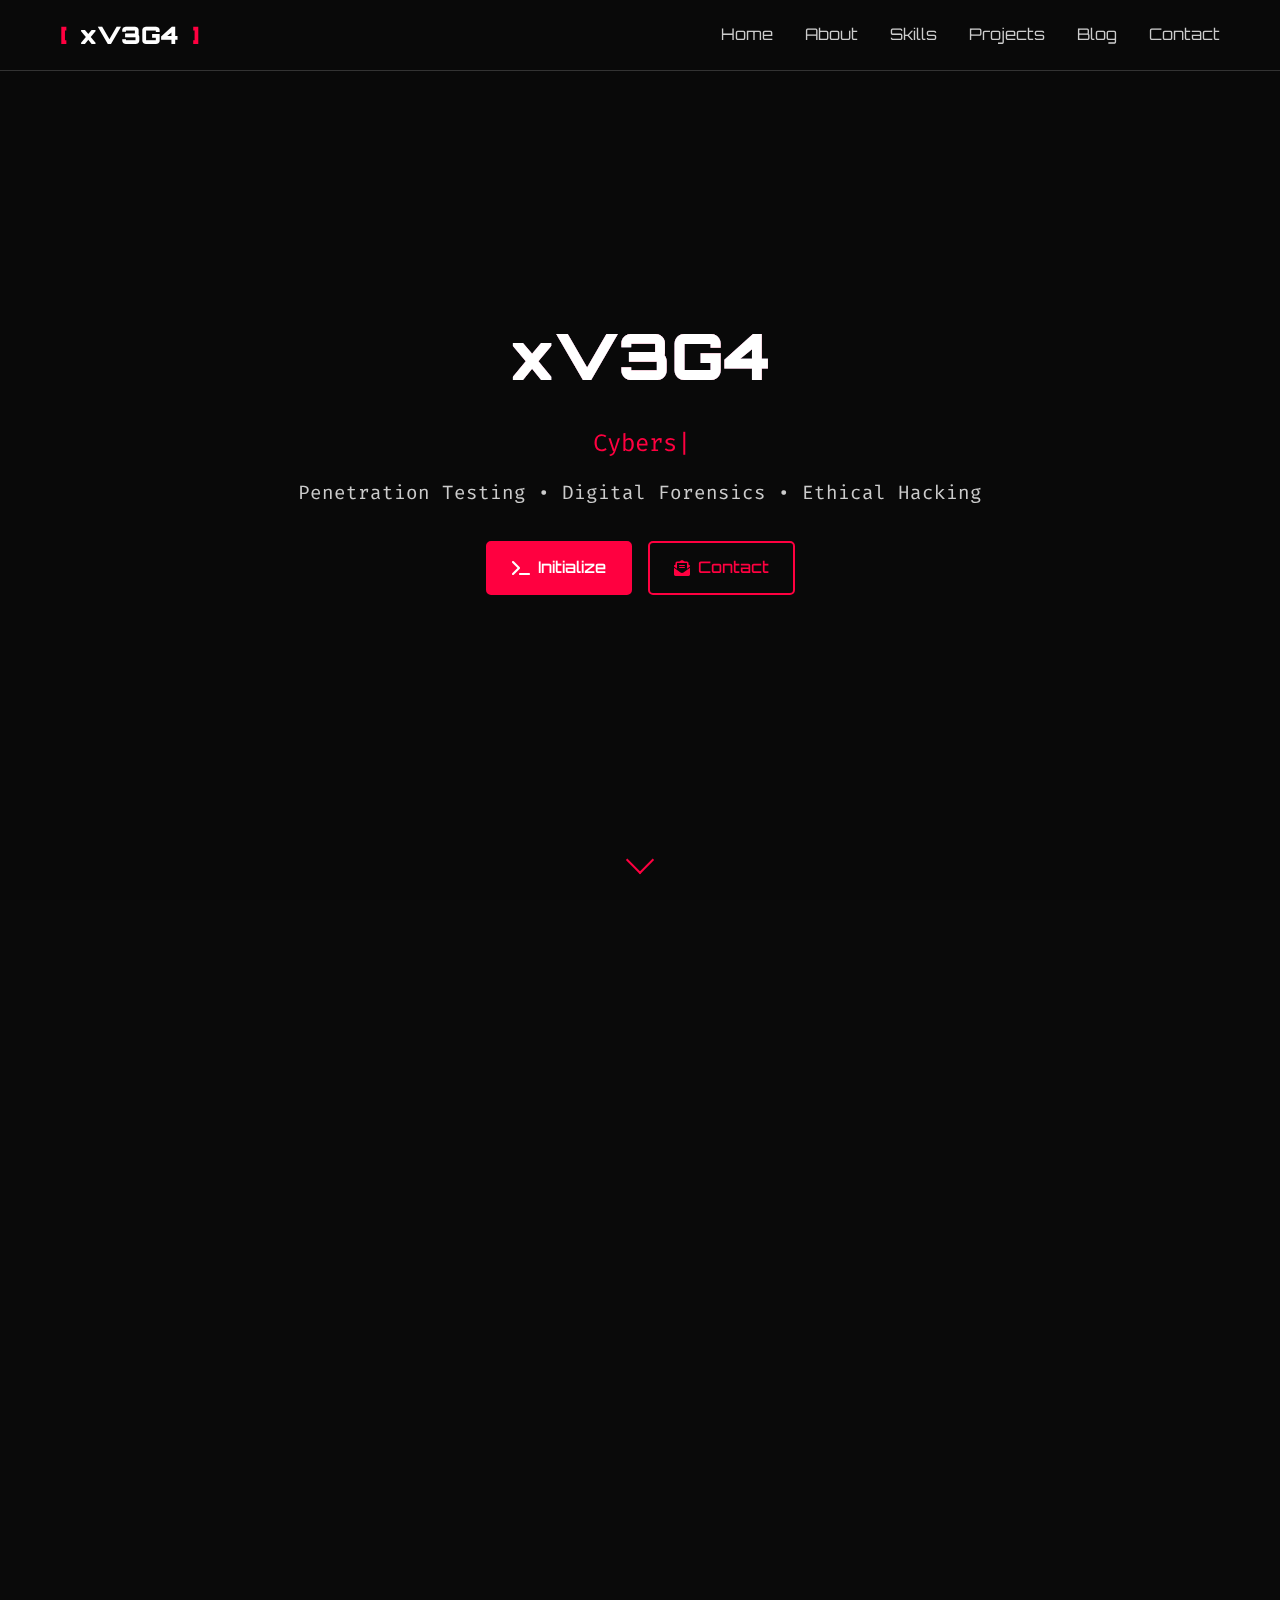
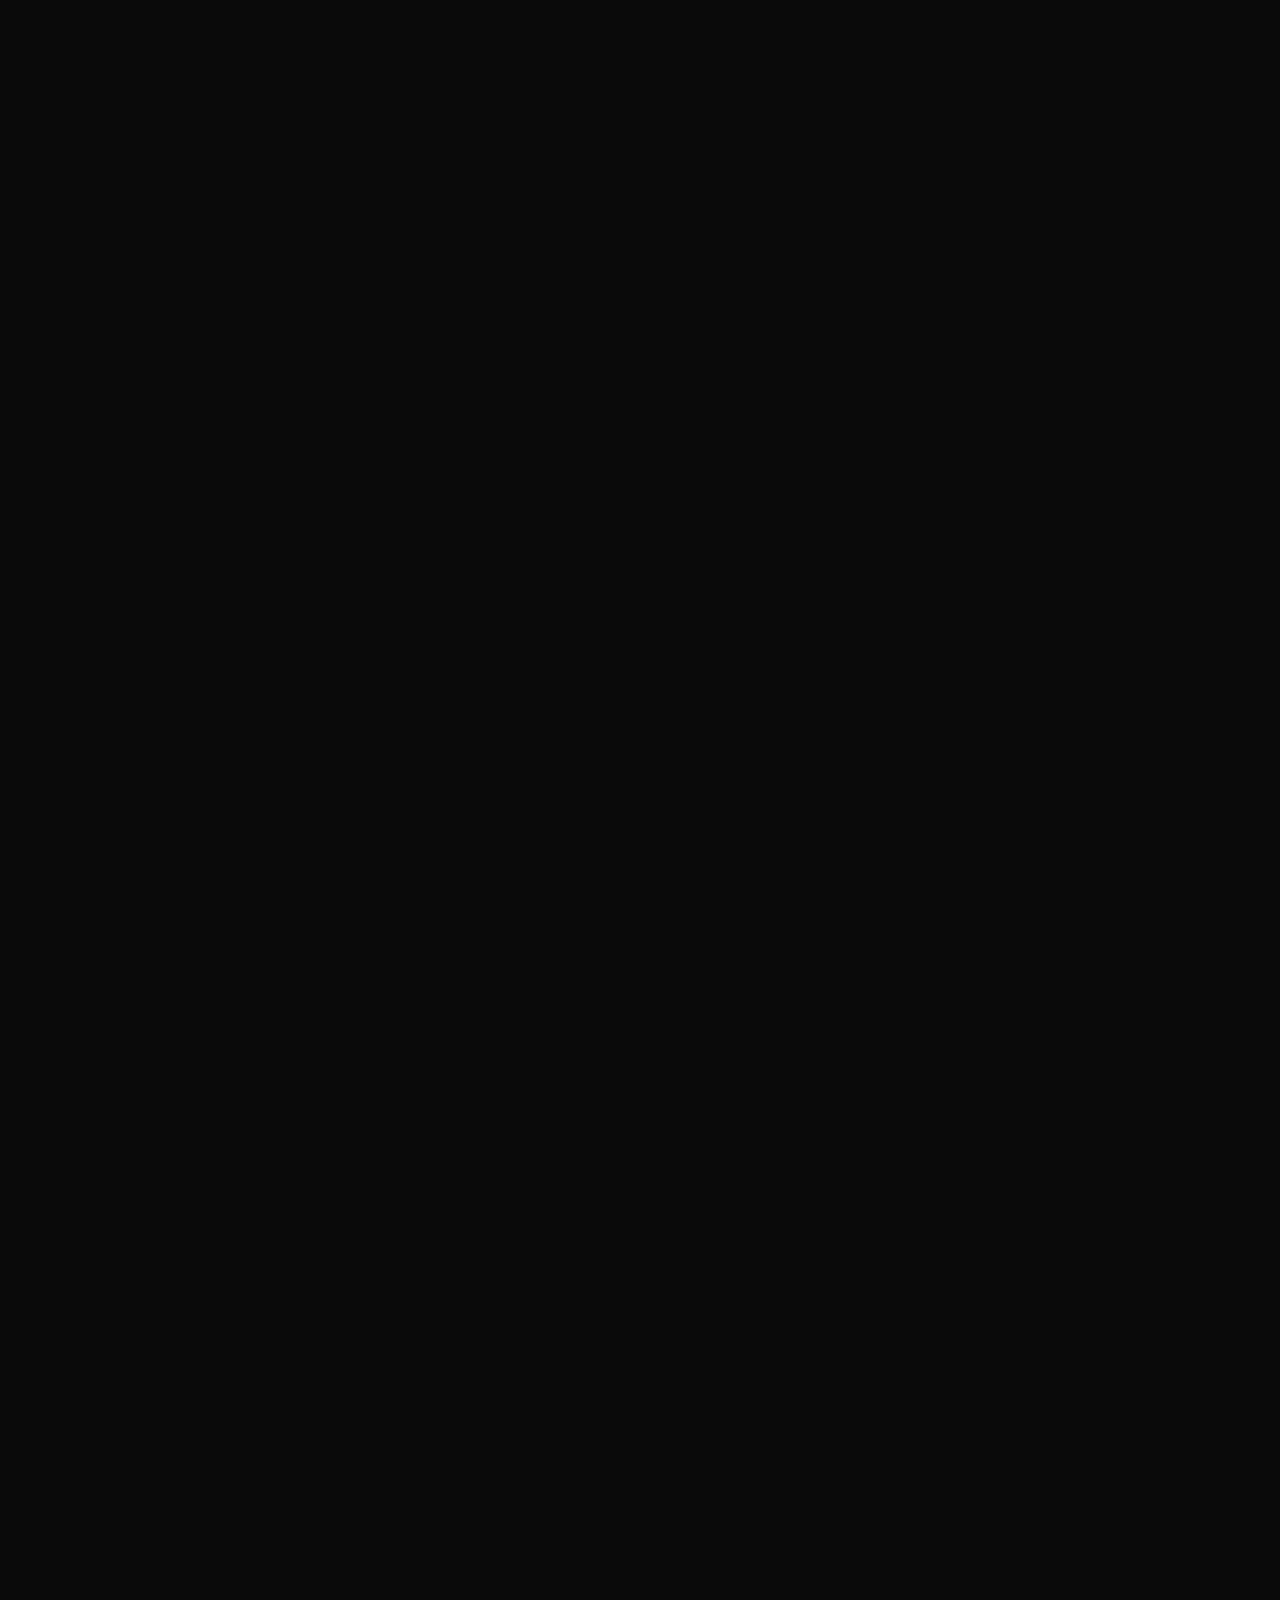
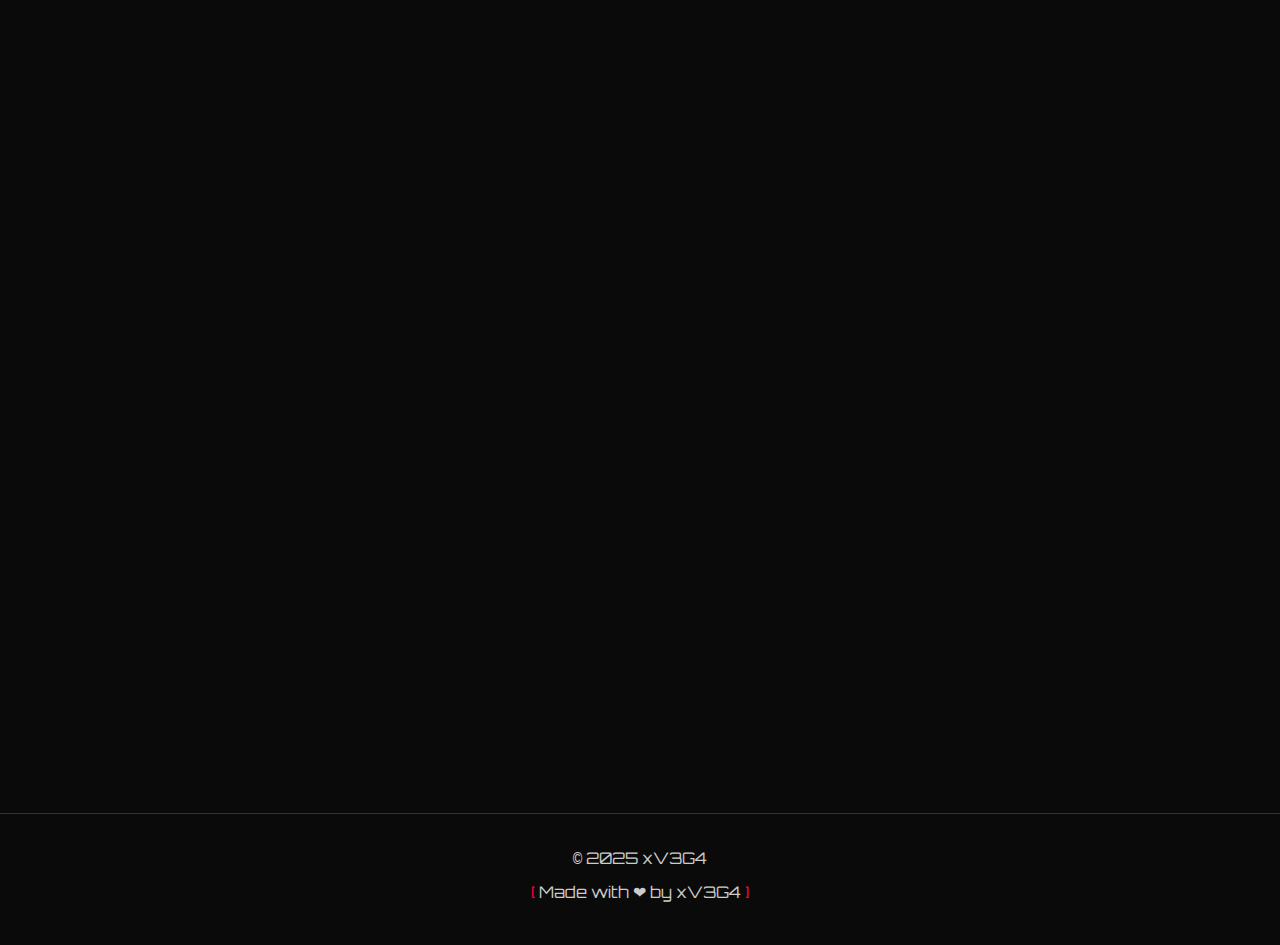
<file: index.html>
<!DOCTYPE html>
<html lang="en">
<head>
    <meta charset="UTF-8">
    <meta name="viewport" content="width=device-width, initial-scale=1.0">
    <title>xV3G4</title>
    <link rel="stylesheet" href="styles.css">
    <link href="https://fonts.googleapis.com/css2?family=Orbitron:wght@400;700;900&family=Fira+Code:wght@300;400;500&display=swap" rel="stylesheet">
    <link rel="stylesheet" href="https://cdnjs.cloudflare.com/ajax/libs/font-awesome/6.0.0/css/all.min.css">
</head>
<body>
    <!-- Matrix Rain Background -->
    <canvas id="matrix-rain"></canvas>
    
    <!-- Navigation -->
    <nav class="navbar">
        <div class="nav-container">
            <div class="nav-logo">
                <a href="index.html" style="text-decoration: none; color: inherit;">
                    <span class="logo-bracket">[</span>
                    <span class="logo-text">xV3G4</span>
                    <span class="logo-bracket">]</span>
                </a>
            </div>
            <ul class="nav-menu">
                <li><a href="#home" class="nav-link">Home</a></li>
                <li><a href="#about" class="nav-link">About</a></li>
                <li><a href="#skills" class="nav-link">Skills</a></li>
                <li><a href="#projects" class="nav-link">Projects</a></li>
                <li><a href="#blog" class="nav-link">Blog</a></li>
                <li><a href="#contact" class="nav-link">Contact</a></li>
            </ul>
            <div class="hamburger">
                <span></span>
                <span></span>
                <span></span>
            </div>
        </div>
    </nav>

    <!-- Hero Section -->
    <section id="home" class="hero">
        <div class="hero-content">
            <div class="glitch-container">
                <h1 class="hero-title glitch" data-text="xV3G4">xV3G4</h1>
            </div>
            <div class="typing-container">
                <p class="typing-text">Cybersecurity Student</p>
                <span class="cursor">|</span>
            </div>
            <p class="hero-subtitle">Penetration Testing • Digital Forensics • Ethical Hacking</p>
            <div class="hero-buttons">
                <a href="#about" class="btn btn-primary">
                    <i class="fas fa-terminal"></i>
                    Initialize
                </a>
                <a href="#contact" class="btn btn-secondary">
                    <i class="fas fa-envelope-open-text"></i>
                    Contact
                </a>
            </div>
        </div>
        <div class="scroll-indicator">
            <div class="scroll-arrow"></div>
        </div>
    </section>

    <!-- About Section -->
    <section id="about" class="about">
        <div class="container">
            <h2 class="section-title">
                <span class="section-number">01.</span>
                About Me
            </h2>
            <div class="about-content">
                <div class="about-text">
                    <div class="terminal-window">
                        <div class="terminal-header">
                            <div class="terminal-buttons">
                                <span class="btn-close"></span>
                                <span class="btn-minimize"></span>
                                <span class="btn-maximize"></span>
                            </div>
                            <span class="terminal-title">about_xV3G4.txt</span>
                        </div>
                        <div class="terminal-content">
                            <p><span class="prompt">$</span> cat about.txt</p>
                            <p>Passionate cybersecurity student dedicated to understanding the intricacies of digital security. Currently exploring penetration testing, network security, and digital forensics.</p>
                            <p>I believe in ethical hacking and responsible disclosure, using my skills to make the digital world safer for everyone.</p>
                            <br>
                            <p><span class="prompt">$</span> whoami</p>
                            <p>A future cybersecurity professional with a passion for continuous learning and innovation.</p>
                        </div>
                    </div>
                </div>
                <div class="about-image">
                    <div class="image-frame">
                        <div class="scan-line"></div>
                        <img src="profile-picture.jpg" alt="xV3G4 Profile" class="profile-image">
                    </div>
                </div>
            </div>
        </div>
    </section>

    <!-- Skills Section -->
    <section id="skills" class="skills">
        <div class="container">
            <h2 class="section-title">
                <span class="section-number">02.</span>
                Skills & Expertise
            </h2>
            <div class="skills-grid">
                <div class="skill-category">
                    <div class="skill-header">
                        <i class="fas fa-shield-alt"></i>
                        <h3>Security</h3>
                    </div>
                    <ul class="skill-list">
                        <li>Penetration Testing</li>
                        <li>Vulnerability Assessment</li>
                        <li>Network Security</li>
                        <li>Digital Forensics</li>
                        <li>OSINT</li>
                    </ul>
                </div>
                <div class="skill-category">
                    <div class="skill-header">
                        <i class="fas fa-code"></i>
                        <h3>Programming</h3>
                    </div>
                    <ul class="skill-list">
                        <li>Python</li>
                        <li>Bash/Shell</li>
                        <li>JavaScript</li>
                        <li>HTML/CSS</li>
                        <li>SQL</li>
                    </ul>
                </div>
                <div class="skill-category">
                    <div class="skill-header">
                        <i class="fas fa-tools"></i>
                        <h3>Tools</h3>
                    </div>
                    <ul class="skill-list">
                        <li>Sliver</li>
                        <li>Metasploit</li>
                        <li>Wireshark</li>
                        <li>Burp Suite</li>
                        <li>Nmap</li>
                    </ul>
                </div>
            </div>
        </div>
    </section>

    <!-- Projects Section -->
    <section id="projects" class="projects">
        <div class="container">
            <h2 class="section-title">
                <span class="section-number">03.</span>
                Projects
            </h2>
            <div class="projects-grid">
                <div class="project-card">
                    <div class="project-header">
                        <i class="fas fa-bug"></i>
                        <h3>Coming Soon</h3>
                    </div>
                    <p>...</p>
                    <div class="project-tech">
                        <span>?</span>
                        <span>?</span>
                        <span>?</span>
                    </div>
                    <div class="project-links">
                        <a href="#" class="project-link">
                            <i class="fab fa-github"></i>
                        </a>
                        <a href="#" class="project-link">
                            <i class="fas fa-external-link-alt"></i>
                        </a>
                    </div>
                </div>
                <div class="project-card">
                    <div class="project-header">
                        <i class="fas fa-lock"></i>
                        <h3>Coming Soon</h3>
                    </div>
                    <p>...</p>
                    <div class="project-tech">
                        <span>?</span>
                        <span>?</span>
                        <span>?</span>
                    </div>
                    <div class="project-links">
                        <a href="#" class="project-link">
                            <i class="fab fa-github"></i>
                        </a>
                        <a href="#" class="project-link">
                            <i class="fas fa-external-link-alt"></i>
                        </a>
                    </div>
                </div>
                <div class="project-card">
                    <div class="project-header">
                        <i class="fas fa-search"></i>
                        <h3>Coming Soon</h3>
                    </div>
                    <p>...</p>
                    <div class="project-tech">
                        <span>?</span>
                        <span>?</span>
                        <span>?</span>
                    </div>
                    <div class="project-links">
                        <a href="#" class="project-link">
                            <i class="fab fa-github"></i>
                        </a>
                        <a href="#" class="project-link">
                            <i class="fas fa-external-link-alt"></i>
                        </a>
                    </div>
                </div>
            </div>
        </div>
    </section>

    <!-- Blog Section -->
    <section id="blog" class="blog">
        <div class="container">
            <h2 class="section-title">
                <span class="section-number">04.</span>
                Blog & Articles
            </h2>
            <div class="blog-grid">
                <article class="blog-post">
                    <div class="post-date">???</div>
                    <h3>Coming Soon</h3>
                    <p>...</p>
                    <a href="#" class="read-more">Read More <i class="fas fa-arrow-right"></i></a>
                </article>
                <article class="blog-post">
                    <div class="post-date">???</div>
                    <h3>Coming Soon</h3>
                    <p>...</p>
                    <a href="#" class="read-more">Read More <i class="fas fa-arrow-right"></i></a>
                </article>
                <article class="blog-post">
                    <div class="post-date">???</div>
                    <h3>Coming Soon</h3>
                    <p>...</p>
                    <a href="#" class="read-more">Read More <i class="fas fa-arrow-right"></i></a>
                </article>
            </div>
            <div class="blog-center">
                <a href="blog.html" class="btn btn-primary">
                    <i class="fas fa-newspaper"></i>
                    View All Posts
                </a>
            </div>
        </div>
    </section>

    <!-- Contact Section -->
    <section id="contact" class="contact">
        <div class="container">
            <h2 class="section-title">
                <span class="section-number">05.</span>
                Get In Touch
            </h2>
            <div class="contact-content">
                <div class="contact-text">
                    <p>Want to talk cybersecurity, share interesting findings, or work on projects together ?</p>
                    <br>
                    <p>Feel free to reach out !</p>
                </div>
                <div class="contact-links">
                    <a href="mailto:xV3G4@proton.me" class="contact-link">
                        <i class="fas fa-envelope"></i>
                        <span>Email</span>
                    </a>
                    <a href="https://github.com/xV3G4" class="contact-link">
                        <i class="fab fa-github"></i>
                        <span>GitHub</span>
                    </a>
                </div>
            </div>
        </div>
    </section>

    <!-- Footer -->
    <footer class="footer">
        <div class="container">
            <p>&copy; 2025 xV3G4</p>
            <p>
                <span class="footer-bracket">[</span>
                Made with ❤ by xV3G4
                <span class="footer-bracket">]</span>
            </p>
        </div>
    </footer>

    <script src="script.js"></script>
</body>
</html>
</file>
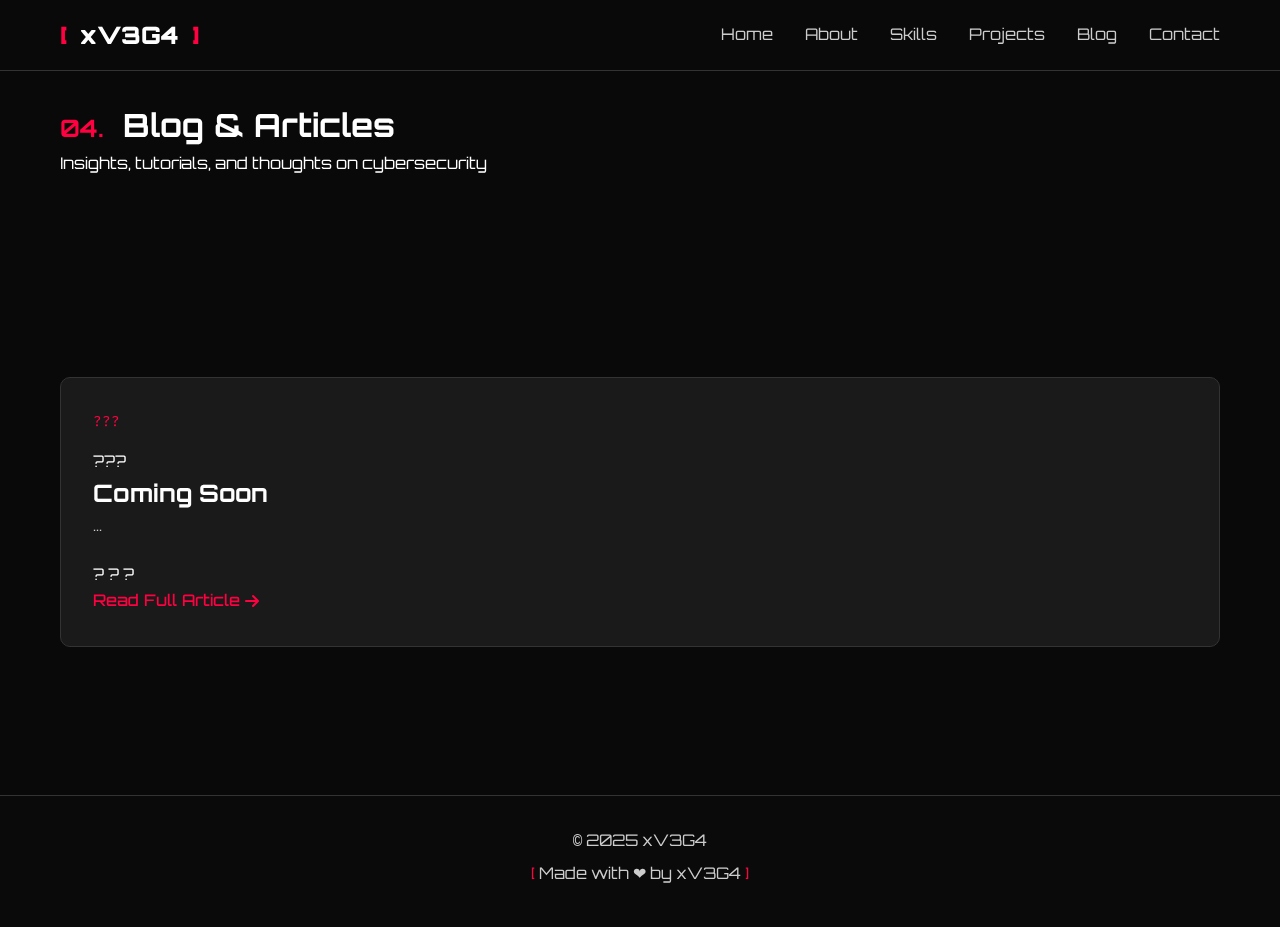
<file: blog.html>
<!DOCTYPE html>
<html lang="en">
<head>
    <meta charset="UTF-8">
    <meta name="viewport" content="width=device-width, initial-scale=1.0">
    <title>xV3G4 - Blog</title>
    <link rel="stylesheet" href="styles.css">
    <link href="https://fonts.googleapis.com/css2?family=Orbitron:wght@400;700;900&family=Fira+Code:wght@300;400;500&display=swap" rel="stylesheet">
    <link rel="stylesheet" href="https://cdnjs.cloudflare.com/ajax/libs/font-awesome/6.0.0/css/all.min.css">
</head>
<body>
    <!-- Matrix Rain Background -->
    <canvas id="matrix-rain"></canvas>
    
    <!-- Navigation -->
    <nav class="navbar">
        <div class="nav-container">
            <div class="nav-logo">
                <a href="index.html" style="text-decoration: none; color: inherit;">
                    <span class="logo-bracket">[</span>
                    <span class="logo-text">xV3G4</span>
                    <span class="logo-bracket">]</span>
                </a>
            </div>
            <ul class="nav-menu">
                <li><a href="index.html#home" class="nav-link">Home</a></li>
                <li><a href="index.html#about" class="nav-link">About</a></li>
                <li><a href="index.html#skills" class="nav-link">Skills</a></li>
                <li><a href="index.html#projects" class="nav-link">Projects</a></li>
                <li><a href="blog.html" class="nav-link active">Blog</a></li>
                <li><a href="index.html#contact" class="nav-link">Contact</a></li>
            </ul>
            <div class="hamburger">
                <span></span>
                <span></span>
                <span></span>
            </div>
        </div>
    </nav>

    <!-- Blog Header -->
    <section class="blog-header">
        <div class="container">
            <h1 class="page-title">
                <span class="section-number">04.</span>
                Blog & Articles
            </h1>
            <p class="page-subtitle">Insights, tutorials, and thoughts on cybersecurity</p>
        </div>
    </section>

    <!-- Blog Content -->
    <section class="blog-content">
        <div class="container">
            <div class="blog-grid">
                <article class="blog-post featured">
                    <div class="post-meta">
                        <div class="post-date">???</div>
                        <div class="post-category">???</div>
                    </div>
                    <h2>Coming Soon</h2>
                    <p>...</p>
                    <div class="post-tags">
                        <span>?</span>
                        <span>?</span>
                        <span>?</span>
                    </div>
                    <a href="#" class="read-more">Read Full Article <i class="fas fa-arrow-right"></i></a>
                </article>
            </div>
        </div>
    </section>

    <!-- Footer -->
    <footer class="footer">
        <div class="container">
            <p>&copy; 2025 xV3G4</p>
            <p>
                <span class="footer-bracket">[</span>
                Made with ❤ by xV3G4
                <span class="footer-bracket">]</span>
            </p>
        </div>
    </footer>

    <script src="script.js"></script>
</body>
</html>
</file>
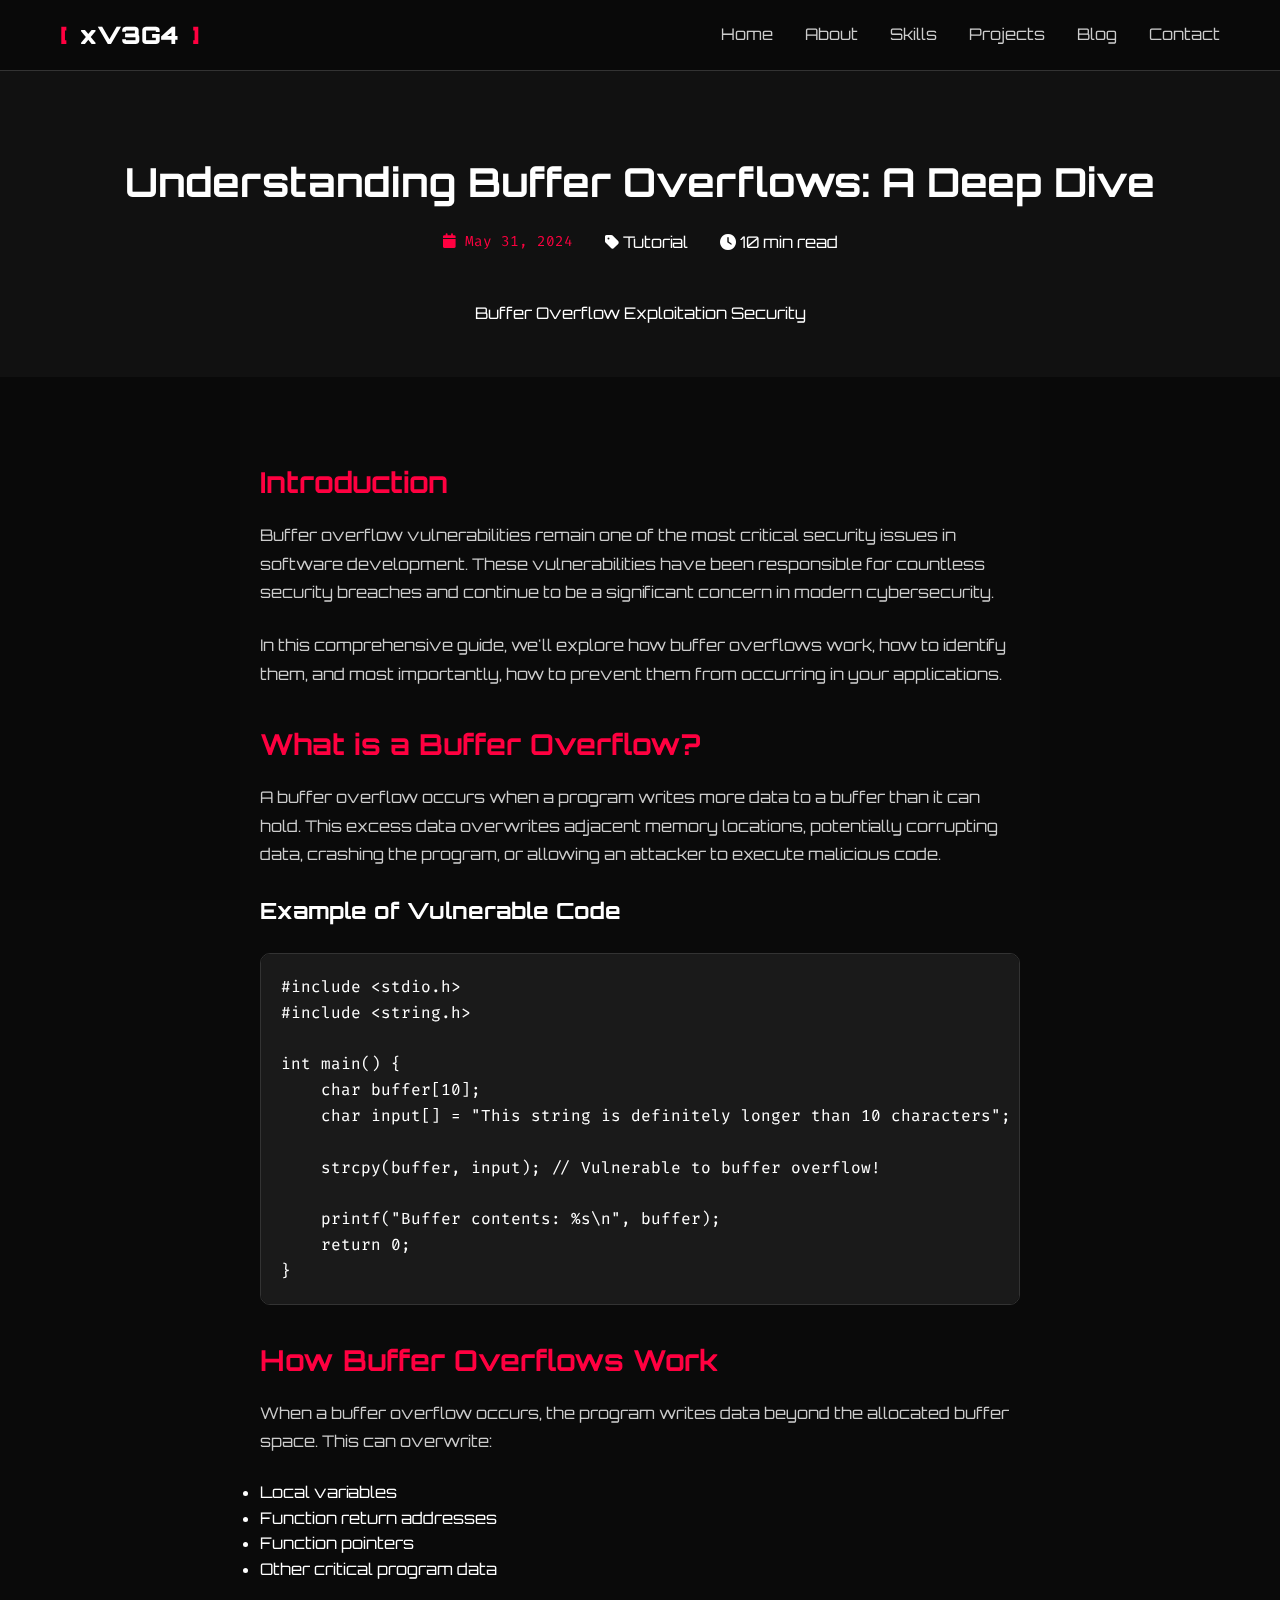
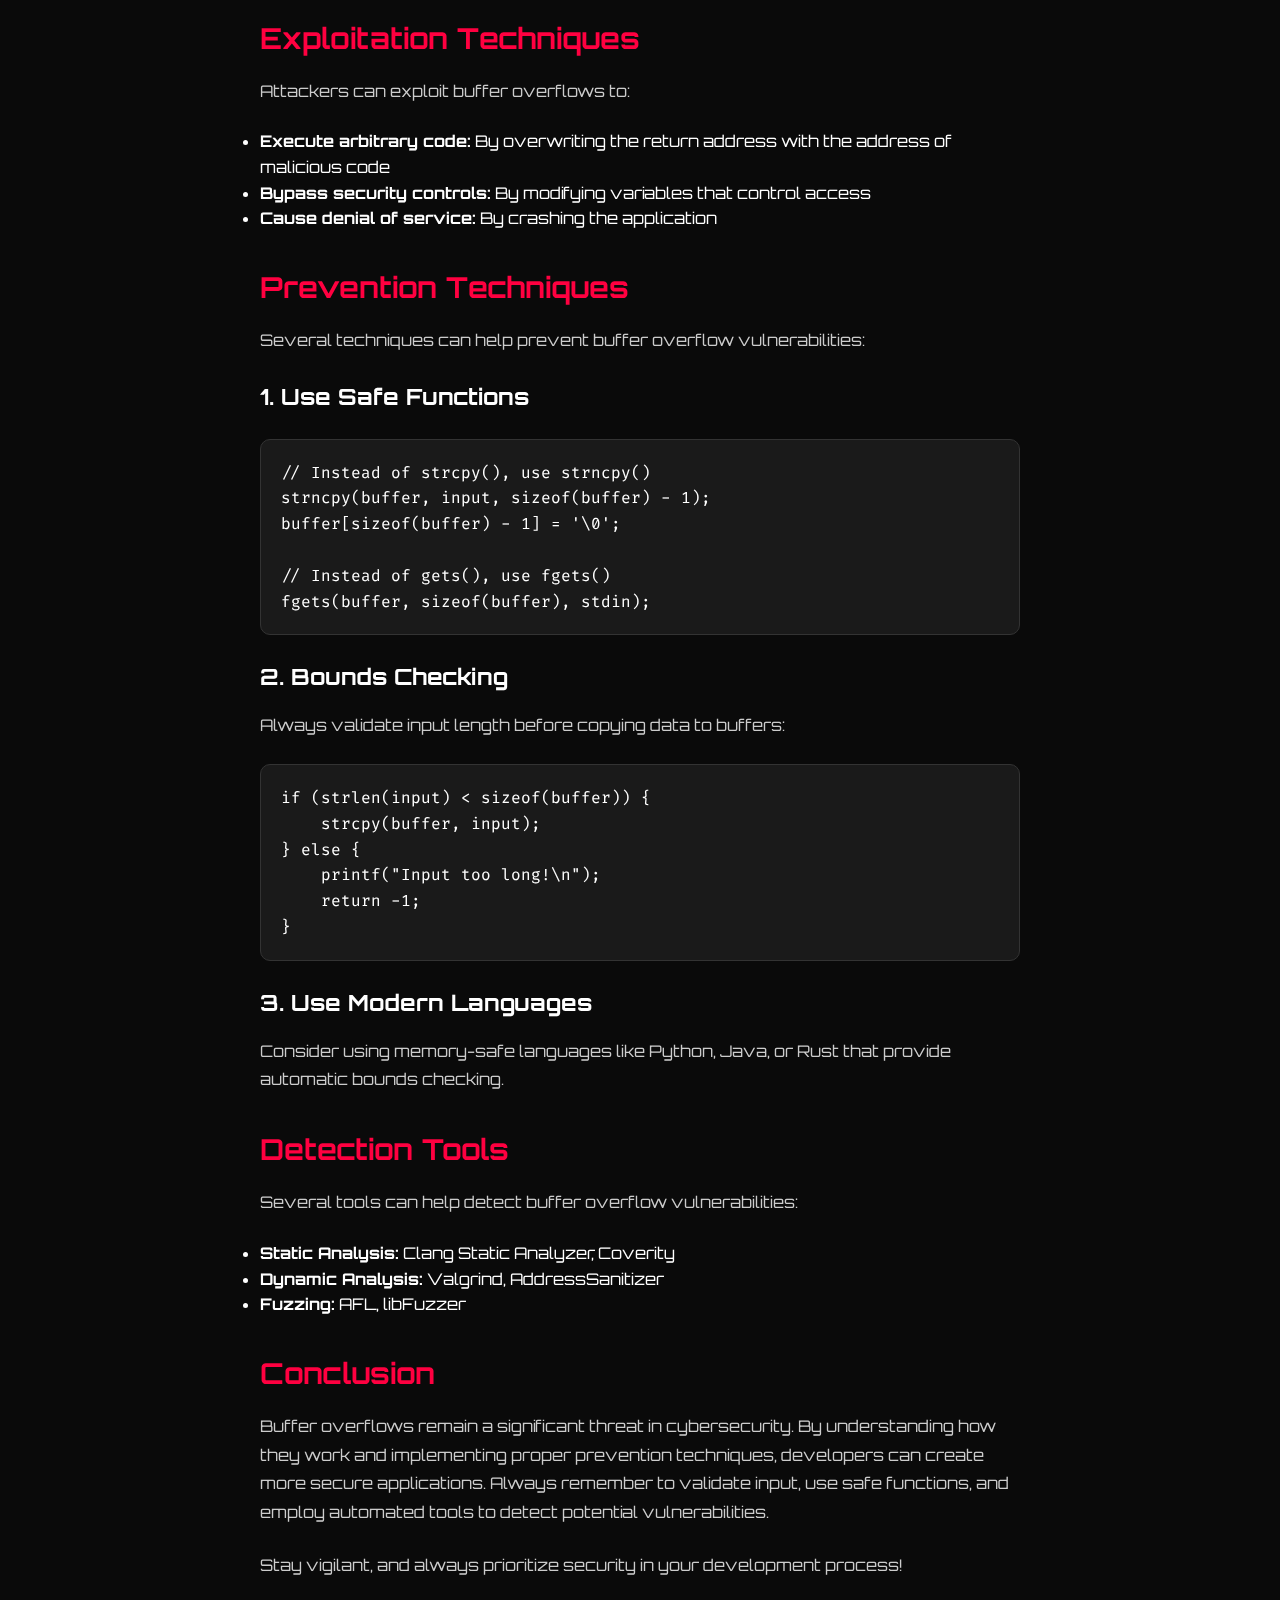
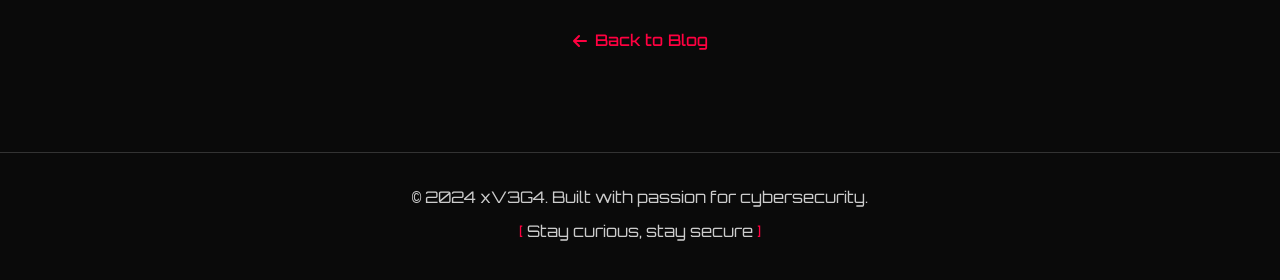
<file: posts/example.html>
<!DOCTYPE html>
<html lang="en">
<head>
    <meta charset="UTF-8">
    <meta name="viewport" content="width=device-width, initial-scale=1.0">
    <title>Understanding Buffer Overflows: A Deep Dive - xV3G4</title>
    <link rel="stylesheet" href="../styles.css">
    <link href="https://fonts.googleapis.com/css2?family=Orbitron:wght@400;700;900&family=Fira+Code:wght@300;400;500&display=swap" rel="stylesheet">
    <link rel="stylesheet" href="https://cdnjs.cloudflare.com/ajax/libs/font-awesome/6.0.0/css/all.min.css">
    <style>
        /* Additional styles for blog post */
        .post-header {
            padding: 150px 0 50px 0;
            background: var(--secondary-bg);
            text-align: center;
        }
        
        .post-title {
            font-size: 2.5rem;
            margin-bottom: 1rem;
            color: var(--text-primary);
        }
        
        .post-meta-info {
            display: flex;
            justify-content: center;
            gap: 2rem;
            margin-bottom: 2rem;
            flex-wrap: wrap;
        }
        
        .post-content {
            max-width: 800px;
            margin: 0 auto;
            padding: 50px 20px;
            background: var(--primary-bg);
        }
        
        .post-content h2 {
            color: var(--primary-red);
            margin: 2rem 0 1rem 0;
            font-size: 1.8rem;
        }
        
        .post-content h3 {
            color: var(--text-primary);
            margin: 1.5rem 0 1rem 0;
            font-size: 1.4rem;
        }
        
        .post-content p {
            margin-bottom: 1.5rem;
            line-height: 1.8;
            color: var(--text-secondary);
        }
        
        .post-content code {
            background: var(--card-bg);
            padding: 2px 6px;
            border-radius: 4px;
            font-family: var(--font-code);
            color: var(--primary-red);
        }
        
        .post-content pre {
            background: var(--card-bg);
            padding: 20px;
            border-radius: 10px;
            overflow-x: auto;
            margin: 1.5rem 0;
            border: 1px solid var(--border-color);
        }
        
        .post-content pre code {
            background: none;
            padding: 0;
            color: var(--text-primary);
        }
        
        .back-to-blog {
            text-align: center;
            margin: 3rem 0;
        }
        
        .back-btn {
            color: var(--primary-red);
            text-decoration: none;
            font-weight: 500;
            display: inline-flex;
            align-items: center;
            gap: 8px;
            transition: all 0.3s ease;
        }
        
        .back-btn:hover {
            gap: 12px;
        }
    </style>
</head>
<body>
    <!-- Matrix Rain Background -->
    <canvas id="matrix-rain"></canvas>
    
    <!-- Navigation -->
    <nav class="navbar">
        <div class="nav-container">
            <div class="nav-logo">
                <a href="../index.html" style="text-decoration: none; color: inherit;">
                    <span class="logo-bracket">[</span>
                    <span class="logo-text">xV3G4</span>
                    <span class="logo-bracket">]</span>
                </a>
            </div>
            <ul class="nav-menu">
                <li><a href="../index.html#home" class="nav-link">Home</a></li>
                <li><a href="../index.html#about" class="nav-link">About</a></li>
                <li><a href="../index.html#skills" class="nav-link">Skills</a></li>
                <li><a href="../index.html#projects" class="nav-link">Projects</a></li>
                <li><a href="../blog.html" class="nav-link active">Blog</a></li>
                <li><a href="../index.html#contact" class="nav-link">Contact</a></li>
            </ul>
            <div class="hamburger">
                <span></span>
                <span></span>
                <span></span>
            </div>
        </div>
    </nav>

    <!-- Post Header -->
    <section class="post-header">
        <div class="container">
            <h1 class="post-title">Understanding Buffer Overflows: A Deep Dive</h1>
            <div class="post-meta-info">
                <div class="post-date">
                    <i class="fas fa-calendar"></i>
                    <span>May 31, 2024</span>
                </div>
                <div class="post-category">
                    <i class="fas fa-tag"></i>
                    <span>Tutorial</span>
                </div>
                <div class="read-time">
                    <i class="fas fa-clock"></i>
                    <span>10 min read</span>
                </div>
            </div>
            <div class="post-tags">
                <span>Buffer Overflow</span>
                <span>Exploitation</span>
                <span>Security</span>
            </div>
        </div>
    </section>

    <!-- Post Content -->
    <div class="post-content">
        <h2>Introduction</h2>
        <p>Buffer overflow vulnerabilities remain one of the most critical security issues in software development. These vulnerabilities have been responsible for countless security breaches and continue to be a significant concern in modern cybersecurity.</p>
        
        <p>In this comprehensive guide, we'll explore how buffer overflows work, how to identify them, and most importantly, how to prevent them from occurring in your applications.</p>

        <h2>What is a Buffer Overflow?</h2>
        <p>A buffer overflow occurs when a program writes more data to a buffer than it can hold. This excess data overwrites adjacent memory locations, potentially corrupting data, crashing the program, or allowing an attacker to execute malicious code.</p>

        <h3>Example of Vulnerable Code</h3>
        <pre><code>#include &lt;stdio.h&gt;
#include &lt;string.h&gt;

int main() {
    char buffer[10];
    char input[] = "This string is definitely longer than 10 characters";
    
    strcpy(buffer, input); // Vulnerable to buffer overflow!
    
    printf("Buffer contents: %s\n", buffer);
    return 0;
}</code></pre>

        <h2>How Buffer Overflows Work</h2>
        <p>When a buffer overflow occurs, the program writes data beyond the allocated buffer space. This can overwrite:</p>
        <ul>
            <li>Local variables</li>
            <li>Function return addresses</li>
            <li>Function pointers</li>
            <li>Other critical program data</li>
        </ul>

        <h2>Exploitation Techniques</h2>
        <p>Attackers can exploit buffer overflows to:</p>
        <ul>
            <li><strong>Execute arbitrary code:</strong> By overwriting the return address with the address of malicious code</li>
            <li><strong>Bypass security controls:</strong> By modifying variables that control access</li>
            <li><strong>Cause denial of service:</strong> By crashing the application</li>
        </ul>

        <h2>Prevention Techniques</h2>
        <p>Several techniques can help prevent buffer overflow vulnerabilities:</p>

        <h3>1. Use Safe Functions</h3>
        <pre><code>// Instead of strcpy(), use strncpy()
strncpy(buffer, input, sizeof(buffer) - 1);
buffer[sizeof(buffer) - 1] = '\0';

// Instead of gets(), use fgets()
fgets(buffer, sizeof(buffer), stdin);</code></pre>

        <h3>2. Bounds Checking</h3>
        <p>Always validate input length before copying data to buffers:</p>
        <pre><code>if (strlen(input) < sizeof(buffer)) {
    strcpy(buffer, input);
} else {
    printf("Input too long!\n");
    return -1;
}</code></pre>

        <h3>3. Use Modern Languages</h3>
        <p>Consider using memory-safe languages like Python, Java, or Rust that provide automatic bounds checking.</p>

        <h2>Detection Tools</h2>
        <p>Several tools can help detect buffer overflow vulnerabilities:</p>
        <ul>
            <li><strong>Static Analysis:</strong> Clang Static Analyzer, Coverity</li>
            <li><strong>Dynamic Analysis:</strong> Valgrind, AddressSanitizer</li>
            <li><strong>Fuzzing:</strong> AFL, libFuzzer</li>
        </ul>

        <h2>Conclusion</h2>
        <p>Buffer overflows remain a significant threat in cybersecurity. By understanding how they work and implementing proper prevention techniques, developers can create more secure applications. Always remember to validate input, use safe functions, and employ automated tools to detect potential vulnerabilities.</p>

        <p>Stay vigilant, and always prioritize security in your development process!</p>

        <div class="back-to-blog">
            <a href="../blog.html" class="back-btn">
                <i class="fas fa-arrow-left"></i>
                Back to Blog
            </a>
        </div>
    </div>

    <!-- Footer -->
    <footer class="footer">
        <div class="container">
            <p>&copy; 2024 xV3G4. Built with passion for cybersecurity.</p>
            <p>
                <span class="footer-bracket">[</span>
                Stay curious, stay secure
                <span class="footer-bracket">]</span>
            </p>
        </div>
    </footer>

    <script src="../script.js"></script>
</body>
</html>
</file>
<file: styles.css>
/* Reset and Base Styles */
* {
    margin: 0;
    padding: 0;
    box-sizing: border-box;
}

:root {
    --primary-bg: #0a0a0a;
    --secondary-bg: #111111;
    --card-bg: #1a1a1a;
    --primary-red: #ff0040;
    --secondary-red: #cc0033;
    --text-primary: #ffffff;
    --text-secondary: #cccccc;
    --text-accent: #ff0040;
    --border-color: #333333;
    --shadow-color: rgba(255, 0, 64, 0.3);
    --font-main: 'Orbitron', monospace;
    --font-code: 'Fira Code', monospace;
}

html {
    scroll-behavior: smooth;
}

body {
    font-family: var(--font-main);
    background-color: var(--primary-bg);
    color: var(--text-primary);
    line-height: 1.6;
    overflow-x: hidden;
}

.container {
    max-width: 1200px;
    margin: 0 auto;
    padding: 0 20px;
}

/* Matrix Rain Background */
#matrix-rain {
    position: fixed;
    top: 0;
    left: 0;
    width: 100%;
    height: 100%;
    z-index: -1;
    opacity: 0.1;
}

/* Navigation */
.navbar {
    position: fixed;
    top: 0;
    width: 100%;
    background: rgba(10, 10, 10, 0.95);
    backdrop-filter: blur(10px);
    border-bottom: 1px solid var(--border-color);
    z-index: 1000;
    transition: all 0.3s ease;
}

.nav-container {
    max-width: 1200px;
    margin: 0 auto;
    display: flex;
    justify-content: space-between;
    align-items: center;
    padding: 1rem 20px;
}

.nav-logo {
    font-size: 1.5rem;
    font-weight: 900;
    color: var(--text-primary);
}

.logo-bracket {
    color: var(--primary-red);
}

.logo-text {
    margin: 0 5px;
}

.nav-menu {
    display: flex;
    list-style: none;
    gap: 2rem;
}

.nav-link {
    color: var(--text-secondary);
    text-decoration: none;
    transition: all 0.3s ease;
    font-weight: 400;
    position: relative;
}

.nav-link:hover {
    color: var(--primary-red);
}

.nav-link::after {
    content: '';
    position: absolute;
    bottom: -5px;
    left: 0;
    width: 0;
    height: 2px;
    background: var(--primary-red);
    transition: width 0.3s ease;
}

.nav-link:hover::after {
    width: 100%;
}

.hamburger {
    display: none;
    flex-direction: column;
    cursor: pointer;
}

.hamburger span {
    width: 25px;
    height: 3px;
    background: var(--text-primary);
    margin: 3px 0;
    transition: 0.3s;
}

/* Hero Section */
.hero {
    height: 100vh;
    display: flex;
    align-items: center;
    justify-content: center;
    text-align: center;
    position: relative;
}

.hero-content {
    z-index: 2;
}

.glitch-container {
    margin-bottom: 1rem;
}

.hero-title {
    font-size: 4rem;
    font-weight: 900;
    margin-bottom: 0.5rem;
    color: var(--text-primary);
}

.glitch {
    position: relative;
    animation: glitch 2s infinite;
}

.glitch::before,
.glitch::after {
    content: attr(data-text);
    position: absolute;
    top: 0;
    left: 0;
    width: 100%;
    height: 100%;
}

.glitch::before {
    animation: glitch-top 0.3s infinite;
    color: var(--primary-red);
    z-index: -1;
}

.glitch::after {
    animation: glitch-bottom 0.3s infinite;
    color: #00ffff;
    z-index: -2;
}

@keyframes glitch {
    0%, 100% { transform: translate(0); }
    20% { transform: translate(-2px, 2px); }
    40% { transform: translate(-2px, -2px); }
    60% { transform: translate(2px, 2px); }
    80% { transform: translate(2px, -2px); }
}

@keyframes glitch-top {
    0%, 100% { transform: translate(0); }
    20% { transform: translate(-2px, -2px); }
    40% { transform: translate(-2px, 2px); }
    60% { transform: translate(2px, -2px); }
    80% { transform: translate(2px, 2px); }
}

@keyframes glitch-bottom {
    0%, 100% { transform: translate(0); }
    20% { transform: translate(2px, 2px); }
    40% { transform: translate(2px, -2px); }
    60% { transform: translate(-2px, 2px); }
    80% { transform: translate(-2px, -2px); }
}

.typing-container {
    display: flex;
    align-items: center;
    justify-content: center;
    margin-bottom: 1rem;
}

.typing-text {
    font-size: 1.5rem;
    color: var(--primary-red);
    font-family: var(--font-code);
    margin-right: 5px;
}

.cursor {
    font-size: 1.5rem;
    color: var(--primary-red);
    animation: blink 1s infinite;
}

@keyframes blink {
    0%, 50% { opacity: 1; }
    51%, 100% { opacity: 0; }
}

.hero-subtitle {
    font-size: 1.2rem;
    color: var(--text-secondary);
    margin-bottom: 2rem;
    font-family: var(--font-code);
}

.hero-buttons {
    display: flex;
    gap: 1rem;
    justify-content: center;
    flex-wrap: wrap;
}

.btn {
    padding: 12px 24px;
    border: none;
    border-radius: 5px;
    text-decoration: none;
    font-family: var(--font-main);
    font-weight: 500;
    transition: all 0.3s ease;
    display: inline-flex;
    align-items: center;
    gap: 8px;
    cursor: pointer;
    position: relative;
    overflow: hidden;
}

.btn-primary {
    background: var(--primary-red);
    color: var(--text-primary);
    border: 2px solid var(--primary-red);
}

.btn-primary:hover {
    background: transparent;
    box-shadow: 0 0 20px var(--shadow-color);
}

.btn-secondary {
    background: transparent;
    color: var(--primary-red);
    border: 2px solid var(--primary-red);
}

.btn-secondary:hover {
    background: var(--primary-red);
    color: var(--text-primary);
    box-shadow: 0 0 20px var(--shadow-color);
}

.scroll-indicator {
    position: absolute;
    bottom: 30px;
    left: 50%;
    transform: translateX(-50%);
}

.scroll-arrow {
    width: 20px;
    height: 20px;
    border-right: 2px solid var(--primary-red);
    border-bottom: 2px solid var(--primary-red);
    transform: rotate(45deg);
    animation: bounce 2s infinite;
}

@keyframes bounce {
    0%, 100% { transform: translateY(0) rotate(45deg); }
    50% { transform: translateY(-10px) rotate(45deg); }
}

/* Section Styles */
section {
    padding: 100px 0;
}

.section-title {
    font-size: 2.5rem;
    margin-bottom: 3rem;
    text-align: center;
    color: var(--text-primary);
}

.section-number {
    color: var(--primary-red);
    font-size: 1.5rem;
    margin-right: 10px;
}

/* About Section */
.about {
    background: var(--secondary-bg);
}

.about-content {
    display: grid;
    grid-template-columns: 2fr 1fr;
    gap: 4rem;
    align-items: center;
}

.terminal-window {
    background: var(--card-bg);
    border-radius: 10px;
    border: 1px solid var(--border-color);
    overflow: hidden;
    box-shadow: 0 10px 30px rgba(0, 0, 0, 0.5);
}

.terminal-header {
    background: var(--border-color);
    padding: 10px 15px;
    display: flex;
    align-items: center;
    gap: 10px;
}

.terminal-buttons {
    display: flex;
    gap: 5px;
}

.terminal-buttons span {
    width: 12px;
    height: 12px;
    border-radius: 50%;
}

.btn-close { background: #ff5f57; }
.btn-minimize { background: #ffbd2e; }
.btn-maximize { background: #28ca42; }

.terminal-title {
    color: var(--text-secondary);
    font-family: var(--font-code);
    font-size: 0.9rem;
}

.terminal-content {
    padding: 20px;
    font-family: var(--font-code);
    line-height: 1.8;
}

.prompt {
    color: var(--primary-red);
}

.about-image {
    display: flex;
    justify-content: center;
}

.image-frame {
    position: relative;
    width: 250px;
    height: 250px;
    border: 2px solid var(--primary-red);
    border-radius: 10px;
    overflow: hidden;
    background: var(--card-bg);
}

.scan-line {
    position: absolute;
    top: 0;
    left: 0;
    width: 100%;
    height: 2px;
    background: var(--primary-red);
    animation: scan 2s infinite;
    z-index: 2;
}

@keyframes scan {
    0% { top: 0; }
    100% { top: 100%; }
}

.profile-image {
    width: 100%;
    height: 100%;
    object-fit: cover;
    object-position: center;
    border-radius: 8px;
}

/* Skills Section */
.skills-grid {
    display: grid;
    grid-template-columns: repeat(auto-fit, minmax(300px, 1fr));
    gap: 2rem;
}

.skill-category {
    background: var(--card-bg);
    padding: 2rem;
    border-radius: 10px;
    border: 1px solid var(--border-color);
    transition: all 0.3s ease;
}

.skill-category:hover {
    transform: translateY(-5px);
    box-shadow: 0 10px 30px var(--shadow-color);
}

.skill-header {
    display: flex;
    align-items: center;
    gap: 1rem;
    margin-bottom: 1.5rem;
}

.skill-header i {
    font-size: 2rem;
    color: var(--primary-red);
}

.skill-header h3 {
    font-size: 1.3rem;
    color: var(--text-primary);
}

.skill-list {
    list-style: none;
}

.skill-list li {
    padding: 0.5rem 0;
    color: var(--text-secondary);
    position: relative;
    padding-left: 20px;
}

.skill-list li::before {
    content: '▶';
    color: var(--primary-red);
    position: absolute;
    left: 0;
}

/* Projects Section */
.projects {
    background: var(--secondary-bg);
}

.projects-grid {
    display: grid;
    grid-template-columns: repeat(auto-fit, minmax(350px, 1fr));
    gap: 2rem;
}

.project-card {
    background: var(--card-bg);
    padding: 2rem;
    border-radius: 10px;
    border: 1px solid var(--border-color);
    transition: all 0.3s ease;
    position: relative;
    overflow: hidden;
}

.project-card::before {
    content: '';
    position: absolute;
    top: 0;
    left: 0;
    width: 100%;
    height: 3px;
    background: var(--primary-red);
    transform: scaleX(0);
    transition: transform 0.3s ease;
}

.project-card:hover::before {
    transform: scaleX(1);
}

.project-card:hover {
    transform: translateY(-5px);
    box-shadow: 0 10px 30px var(--shadow-color);
}

.project-header {
    display: flex;
    align-items: center;
    gap: 1rem;
    margin-bottom: 1rem;
}

.project-header i {
    font-size: 2rem;
    color: var(--primary-red);
}

.project-header h3 {
    color: var(--text-primary);
    font-size: 1.3rem;
}

.project-card p {
    color: var(--text-secondary);
    margin-bottom: 1.5rem;
}

.project-tech {
    display: flex;
    flex-wrap: wrap;
    gap: 0.5rem;
    margin-bottom: 1.5rem;
}

.project-tech span {
    background: var(--primary-red);
    color: var(--text-primary);
    padding: 0.3rem 0.8rem;
    border-radius: 15px;
    font-size: 0.8rem;
    font-weight: 500;
}

.project-links {
    display: flex;
    gap: 1rem;
}

.project-link {
    color: var(--text-secondary);
    font-size: 1.2rem;
    transition: all 0.3s ease;
}

.project-link:hover {
    color: var(--primary-red);
    transform: scale(1.2);
}

/* Blog Section */
.blog-grid {
    display: grid;
    grid-template-columns: repeat(auto-fit, minmax(350px, 1fr));
    gap: 2rem;
    margin-bottom: 3rem;
}

.blog-post {
    background: var(--card-bg);
    padding: 2rem;
    border-radius: 10px;
    border: 1px solid var(--border-color);
    transition: all 0.3s ease;
}

.blog-post:hover {
    transform: translateY(-5px);
    box-shadow: 0 10px 30px var(--shadow-color);
}

.post-date {
    color: var(--primary-red);
    font-family: var(--font-code);
    font-size: 0.9rem;
    margin-bottom: 1rem;
}

.blog-post h3 {
    color: var(--text-primary);
    margin-bottom: 1rem;
    font-size: 1.3rem;
}

.blog-post p {
    color: var(--text-secondary);
    margin-bottom: 1.5rem;
}

.read-more {
    color: var(--primary-red);
    text-decoration: none;
    font-weight: 500;
    display: inline-flex;
    align-items: center;
    gap: 5px;
    transition: all 0.3s ease;
}

.read-more:hover {
    gap: 10px;
}

.blog-center {
    text-align: center;
}

/* Contact Section */
.contact {
    background: var(--secondary-bg);
}

.contact-content {
    text-align: center;
    max-width: 600px;
    margin: 0 auto;
}

.contact-text {
    margin-bottom: 3rem;
}

.contact-text p {
    font-size: 1.1rem;
    color: var(--text-secondary);
    line-height: 1.8;
}

.contact-links {
    display: flex;
    justify-content: center;
    gap: 2rem;
    flex-wrap: wrap;
}

.contact-link {
    display: flex;
    flex-direction: column;
    align-items: center;
    gap: 0.5rem;
    color: var(--text-secondary);
    text-decoration: none;
    transition: all 0.3s ease;
    padding: 1rem;
    border-radius: 10px;
    border: 1px solid transparent;
}

.contact-link:hover {
    color: var(--primary-red);
    border-color: var(--primary-red);
    box-shadow: 0 5px 20px var(--shadow-color);
}

.contact-link i {
    font-size: 2rem;
}

/* Footer */
.footer {
    background: var(--primary-bg);
    padding: 2rem 0;
    text-align: center;
    border-top: 1px solid var(--border-color);
}

.footer p {
    color: var(--text-secondary);
    margin-bottom: 0.5rem;
}

.footer-bracket {
    color: var(--primary-red);
}

/* Responsive Design */
@media (max-width: 768px) {
    .hamburger {
        display: flex;
    }
    
    .nav-menu {
        position: fixed;
        left: -100%;
        top: 70px;
        flex-direction: column;
        background-color: var(--secondary-bg);
        width: 100%;
        text-align: center;
        transition: 0.3s;
        box-shadow: 0 10px 27px rgba(0, 0, 0, 0.05);
        padding: 2rem 0;
    }
    
    .nav-menu.active {
        left: 0;
    }
    
    .hero-title {
        font-size: 2.5rem;
    }
    
    .about-content {
        grid-template-columns: 1fr;
        text-align: center;
    }
    
    .hero-buttons {
        flex-direction: column;
        align-items: center;
    }
    
    .contact-links {
        gap: 1rem;
    }
    
    .projects-grid,
    .blog-grid,
    .skills-grid {
        grid-template-columns: 1fr;
    }
}

@media (max-width: 480px) {
    .container {
        padding: 0 15px;
    }
    
    .hero-title {
        font-size: 2rem;
    }
    
    .section-title {
        font-size: 2rem;
    }
    
    .terminal-content,
    .project-card,
    .blog-post,
    .skill-category {
        padding: 1.5rem;
    }
}

/* Custom Scrollbar */
::-webkit-scrollbar {
    width: 8px;
}

::-webkit-scrollbar-track {
    background: var(--primary-bg);
}

::-webkit-scrollbar-thumb {
    background: var(--primary-red);
    border-radius: 4px;
}

::-webkit-scrollbar-thumb:hover {
    background: var(--secondary-red);
}

/* Selection */
::selection {
    background: var(--primary-red);
    color: var(--text-primary);
}
</file>
